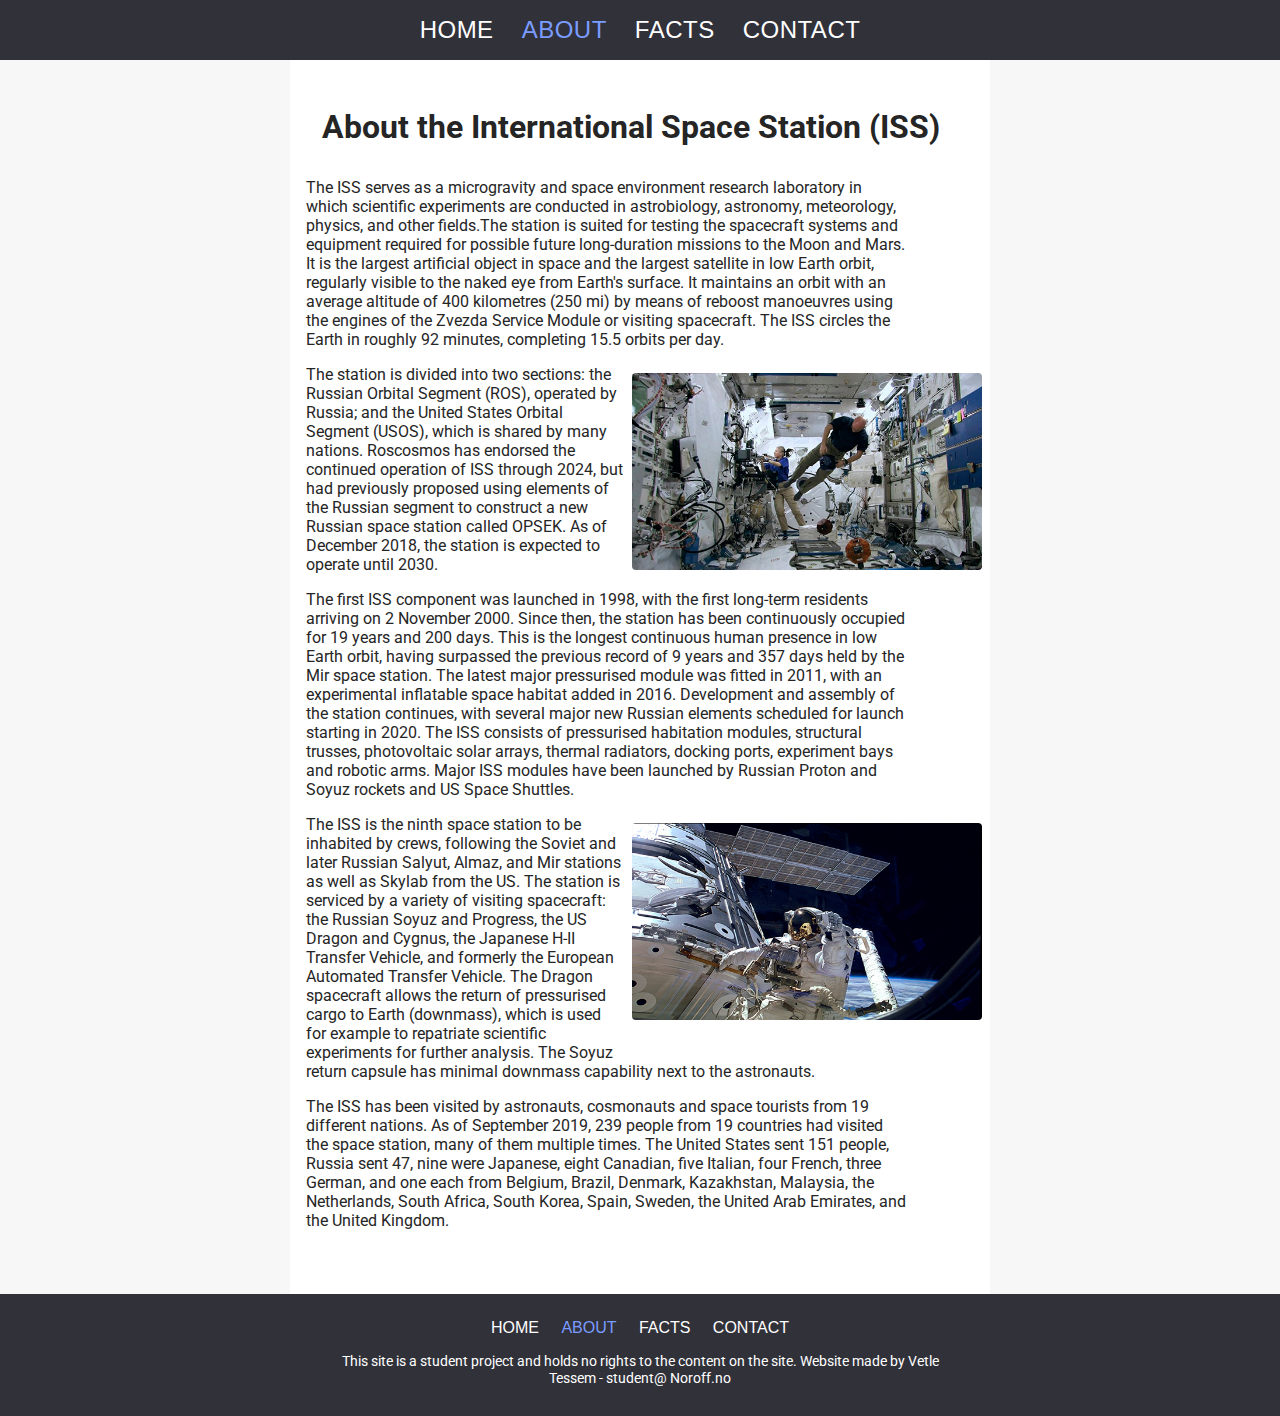
<file: about.html>
<!doctype html>

<html lang="en">

<head>
  <meta charset="utf-8">

  <title>ISS | About Us</title>
  <meta name="viewport" content="width=device-width, initial-scale=1">
  <meta name="description" content="Information about the The International Space Station">
  <meta name="Vetle Tessem" content="The ISS">
  <link rel="stylesheet" href="assets/css/master.css">

</head>

<body>
  <div class="nav-container">
    <nav>
      <div class="nav-menu">
        <a href="index.html">Home</a>
        <a class="current" href="about.html">About</a>
        <a href="facts.html">facts</a>
        <a href="contact.html">Contact</a>
      </div>
    </nav>
  </div>
  <div class="main-content-holder-about">
    <h1>About the International Space Station (ISS)</h1>
    <p>
      The ISS serves as a microgravity and space environment research laboratory in which scientific experiments are
      conducted in astrobiology, astronomy, meteorology, physics, and other fields.The station is suited for testing the
      spacecraft systems and equipment required for possible future long-duration missions to the Moon and Mars. It is
      the
      largest artificial object in space and the largest satellite in low Earth orbit, regularly visible to the naked
      eye
      from Earth's surface. It maintains an orbit with an average altitude of 400 kilometres (250 mi) by means of
      reboost
      manoeuvres using the engines of the Zvezda Service Module or visiting spacecraft. The ISS circles the Earth in
      roughly 92 minutes, completing 15.5 orbits per day.
    </p>
    <img id="image-1" class="about-img" src="./assets/media/ISS-1.jpg"
      alt="astronauts inside of the spacestation working">
    <p>
      The station is divided into two sections: the Russian Orbital Segment (ROS), operated by Russia; and the United
      States Orbital Segment (USOS), which is shared by many nations. Roscosmos has endorsed the continued operation of
      ISS through 2024, but had previously proposed using elements of the Russian segment to construct a new Russian
      space
      station called OPSEK. As of December 2018, the station is expected to operate until 2030.
    </p>

    <p>
      The first ISS component was launched in 1998, with the first long-term residents arriving on 2 November 2000.
      Since
      then, the station has been continuously occupied for 19 years and 200 days. This is the longest continuous human
      presence in low Earth orbit, having surpassed the previous record of 9 years and 357 days held by the Mir space
      station. The latest major pressurised module was fitted in 2011, with an experimental inflatable space habitat
      added
      in 2016. Development and assembly of the station continues, with several major new Russian elements scheduled for
      launch starting in 2020. The ISS consists of pressurised habitation modules, structural trusses, photovoltaic
      solar
      arrays, thermal radiators, docking ports, experiment bays and robotic arms. Major ISS modules have been launched
      by
      Russian Proton and Soyuz rockets and US Space Shuttles.
    </p>
    <img id="image-2" class="about-img" src="./assets/media/ISS-2-1.jpg"
      alt="astronaut out in space waving at the camera">
    <p>
      The ISS is the ninth space station to be inhabited by crews, following the Soviet and later Russian Salyut, Almaz,
      and Mir stations as well as Skylab from the US. The station is serviced by a variety of visiting spacecraft: the
      Russian Soyuz and Progress, the US Dragon and Cygnus, the Japanese H-II Transfer Vehicle, and formerly the
      European Automated Transfer Vehicle. The Dragon spacecraft allows the return of pressurised cargo to Earth
      (downmass), which is used for example to repatriate scientific experiments for further analysis. The Soyuz return
      capsule has minimal downmass capability next to the astronauts.
    </p>
    <p>The ISS has been visited by astronauts, cosmonauts and space tourists from 19 different nations. As of September
      2019, 239 people from 19 countries had visited the space station, many of them multiple times. The United States
      sent 151 people, Russia sent 47, nine were Japanese, eight Canadian, five Italian, four French, three German, and
      one each from Belgium, Brazil, Denmark, Kazakhstan, Malaysia, the Netherlands, South Africa, South Korea, Spain,
      Sweden, the United Arab Emirates, and the United Kingdom.</p>
  </div>
  <footer>
    <nav class="nav-footer">
      <ul class="footer-nav">
        <li><a href="index.html">Home</a></li>
        <li class="current"><a href="about.html">About</a></li>
        <li><a href="facts.html">facts</a></li>
        <li><a href="contact.html">Contact</a></li>
      </ul>
    </nav>
    <p class="footer-p">This site is a student project and holds no rights to the content on the site. Website made by Vetle
      Tessem - student@ Noroff.no</p>
  </footer>
  <script src="assets/js/master.js"></script>
</body>

</html>
</file>
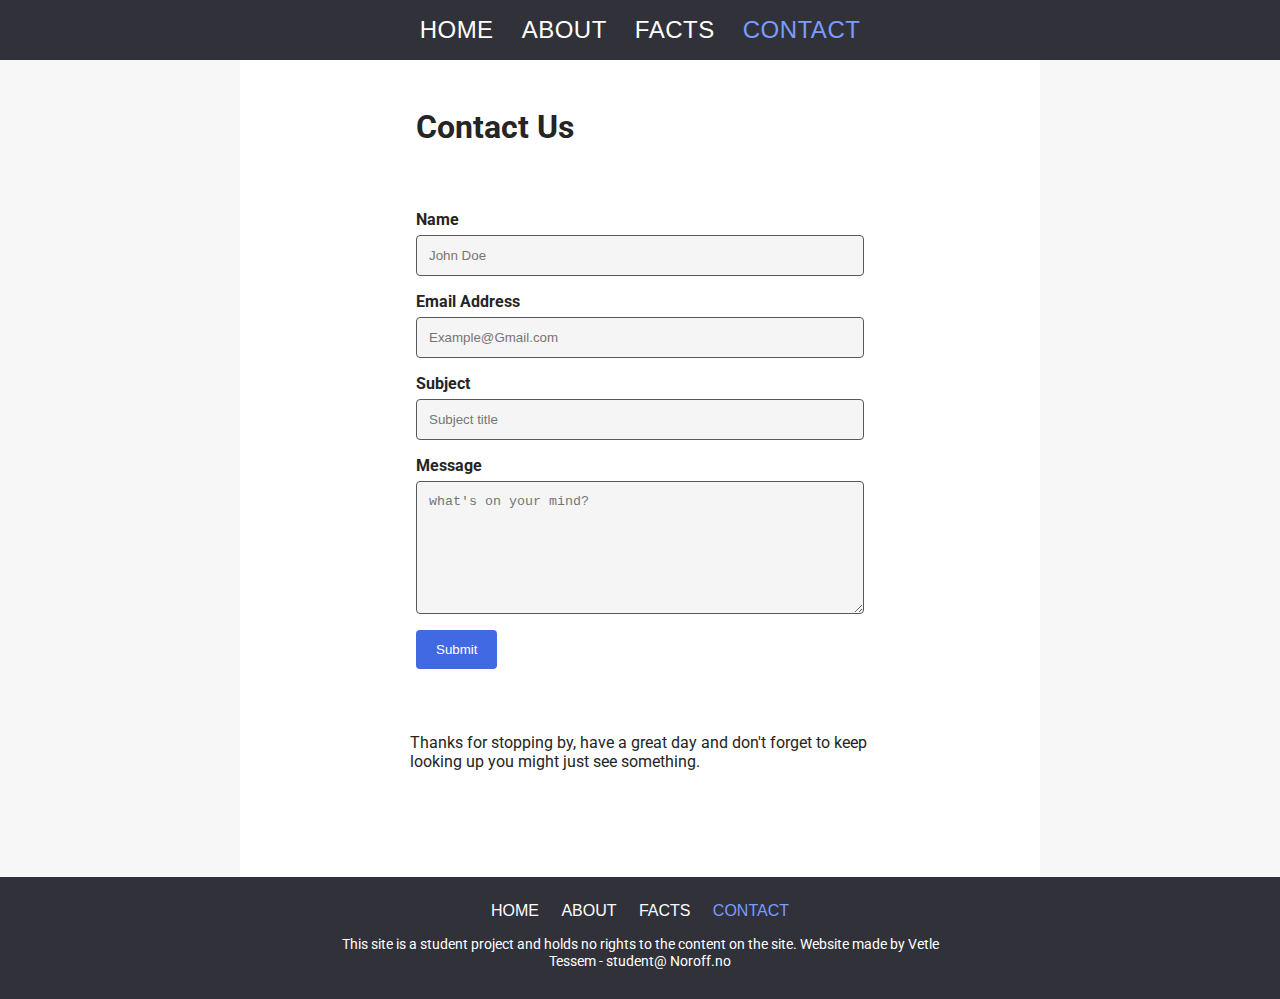
<file: contact.html>
<!doctype html>

<html lang="en">

<head>
  <meta charset="utf-8">

  <title>ISS | Contact</title>
  <meta name="viewport" content="width=device-width, initial-scale=1">
  <meta name="description" content="Don't Contact us on iss.hexyweb.com thanks.">
  <meta name="Vetle Tessem" content="The ISS">
  <link rel="stylesheet" href="assets/css/master.css">

</head>

<body>
  <div class="nav-container">
    <nav>
      <div class="nav-menu">
        <a href="index.html">Home</a>
        <a href="about.html">About</a>
        <a href="facts.html">facts</a>
        <a class="current" href="contact.html">Contact</a>
      </div>
    </nav>
  </div>
  <div class="flex-container">
    <div class="container-content-background-contact">
      <div class="contact-form-container">
        <h1 id="h1-contact">Contact Us</h1>

      </div>
      <div class="contact-form-container">
        <form>
          <label for="inputName">Name</label>
          <input type="text" id="name" name="inputName" required pattern="[a-zA-Z0-9\s]+" title="Enter your name" placeholder="John Doe">

          <label for="inputEmail">Email Address</label>
          <input type="email" id="email" name="inputEmail" required title="Enter a valid email" placeholder="Example@Gmail.com">

          <label for="subject">Subject</label>
          <input type="text" id="subject" name="inputSubject" required title="Enter Subject title" placeholder="Subject title">

          <label for="inputMsg">Message</label>
          <textarea id="message" name="inputMsg" required placeholder="what's on your mind?"></textarea>

          <input type="submit" id="submit-btn" onclick='Javascript:checkEmail();' value="Submit" />
        </form>
      </div>
    </div>
  </div>
  <div id="endmessagediv">
<p class="lstmsg">Thanks for stopping by, have a great day and don't forget to keep looking up you might just see something.</p>
  </div>
  <footer>
    <nav class="nav-footer">
      <ul class="footer-nav">
        <li><a href="index.html">Home</a></li>
        <li><a href="about.html">About</a></li>
        <li><a href="facts.html">facts</a></li>
        <li class="current"><a href="contact.html">Contact</a></li>
      </ul>
    </nav>
    <p class="footer-p">This site is a student project and holds no rights to the content on the site. Website made by Vetle
      Tessem - student@ Noroff.no</p>
  </footer>
  <script src="assets/js/master.js"></script>
</body>

</html>
</file>
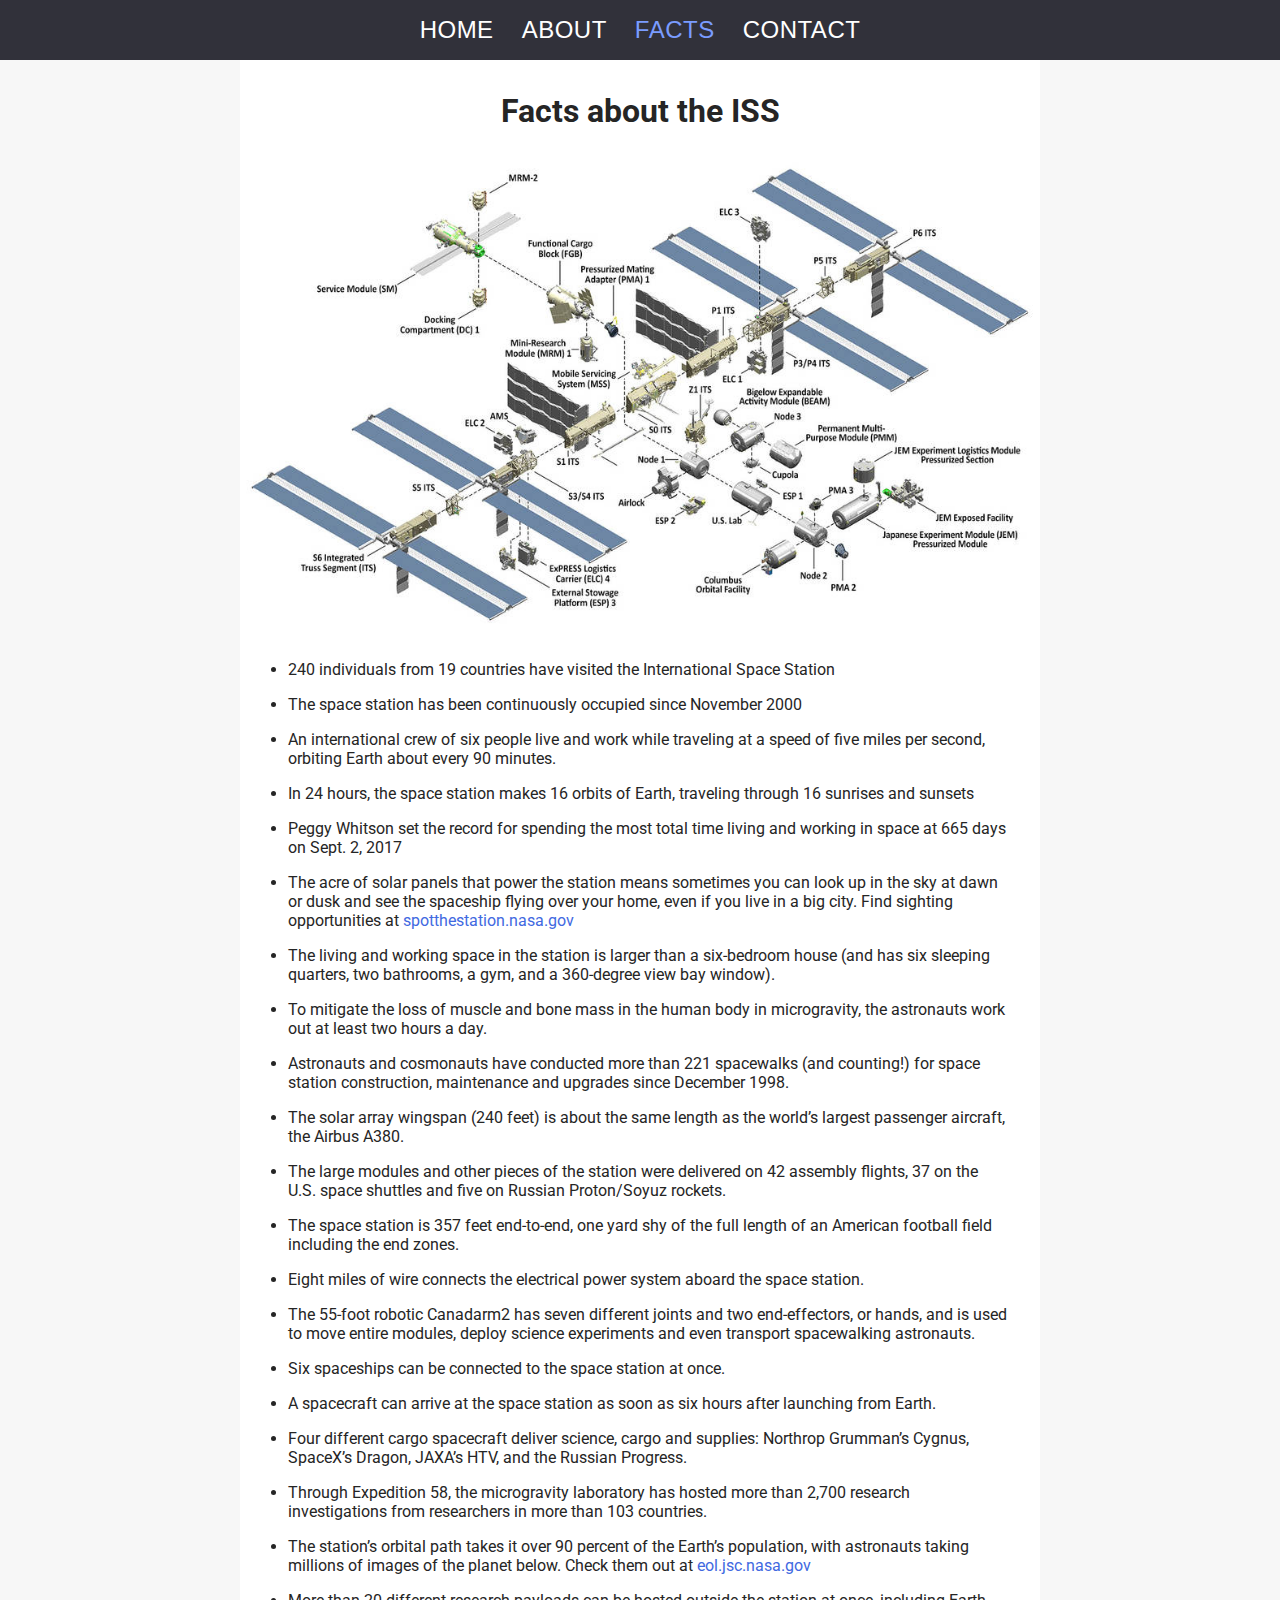
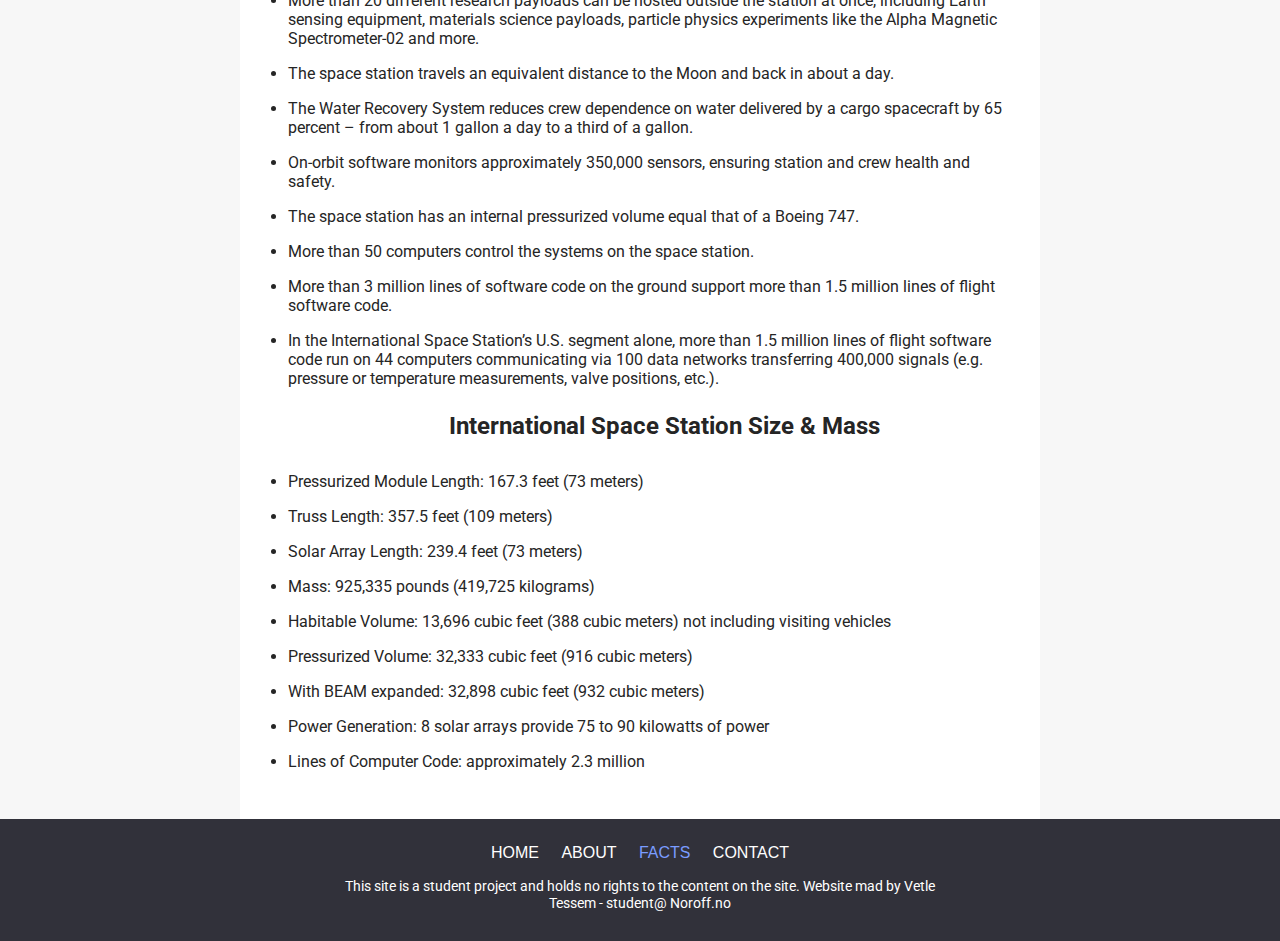
<file: facts.html>
<!doctype html>

<html lang="en">

<head>
  <meta charset="utf-8">

  <title>ISS | Fun Facts</title>
  <meta name="viewport" content="width=device-width, initial-scale=1">
  <meta name="description" content="fun Facts about The International Space Station">
  <meta name="Vetle Tessem" content="The ISS">
  <link rel="stylesheet" href="assets/css/master.css">

</head>

<body>
  <div class="nav-container">
    <nav>
      <div class="nav-menu">
        <a href="index.html">Home</a>
        <a href="about.html">About</a>
        <a class="current" href="facts.html">facts</a>
        <a href="contact.html">Contact</a>
      </div>
    </nav>
  </div>
  </div>
  <div class="main-content-holder">
    <h1>Facts about the ISS</h1>
    <img class="facts-img" src="./assets/media/iss_config_exploded_view_page_0.jpg"
      alt="The ISS Config Exploded view with detailed description">
    <ul class="facts-list">
      <li>240 individuals from 19 countries have visited the International Space Station</li>
      <li>The space station has been continuously occupied since November 2000</li>
      <li>An international crew of six people live and work while traveling at a speed of five miles per second,
        orbiting Earth about every 90 minutes.</li>
      <li>In 24 hours, the space station makes 16 orbits of Earth, traveling through 16 sunrises and sunsets</li>
      <li>Peggy Whitson set the record for spending the most total time living and working in space at 665 days on Sept.
        2, 2017</li>
      <li>The acre of solar panels that power the station means sometimes you can look up in the sky at dawn or dusk and
        see the spaceship flying over your home, even if you live in a big city. Find sighting opportunities at <a
          href="http://spotthestation.nasa.gov">spotthestation.nasa.gov</a></li>
      <li>The living and working space in the station is larger than a six-bedroom house (and has six sleeping quarters,
        two bathrooms, a gym, and a 360-degree view bay window).</li>
      <li>To mitigate the loss of muscle and bone mass in the human body in microgravity, the astronauts work out at
        least two hours a day.</li>
      <li>Astronauts and cosmonauts have conducted more than 221 spacewalks (and counting!) for space station
        construction, maintenance and upgrades since December 1998.</li>
      <li>The solar array wingspan (240 feet) is about the same length as the world’s largest passenger aircraft, the
        Airbus A380.</li>
      <li>The large modules and other pieces of the station were delivered on 42 assembly flights, 37 on the U.S. space
        shuttles and five on Russian Proton/Soyuz rockets.</li>
      <li>The space station is 357 feet end-to-end, one yard shy of the full length of an American football field
        including the end zones.</li>
      <li>Eight miles of wire connects the electrical power system aboard the space station.</li>
      <li>The 55-foot robotic Canadarm2 has seven different joints and two end-effectors, or hands, and is used to move
        entire modules, deploy science experiments and even transport spacewalking astronauts.</li>
      <li>Six spaceships can be connected to the space station at once.</li>
      <li>A spacecraft can arrive at the space station as soon as six hours after launching from Earth.</li>
      <li>Four different cargo spacecraft deliver science, cargo and supplies: Northrop Grumman’s Cygnus, SpaceX’s
        Dragon, JAXA’s HTV, and the Russian Progress.</li>
      <li>Through Expedition 58, the microgravity laboratory has hosted more than 2,700 research investigations from
        researchers in more than 103 countries.</li>
      <li>The station’s orbital path takes it over 90 percent of the Earth’s population, with astronauts taking millions
        of images of the planet below. Check them out at <a href="https://eol.jsc.nasa.gov ">eol.jsc.nasa.gov </a> </li>
      <li>More than 20 different research payloads can be hosted outside the station at once, including Earth sensing
        equipment, materials science payloads, particle physics experiments like the Alpha Magnetic Spectrometer-02 and
        more.</li>
      <li>The space station travels an equivalent distance to the Moon and back in about a day.</li>
      <li>The Water Recovery System reduces crew dependence on water delivered by a cargo spacecraft by 65 percent –
        from about 1 gallon a day to a third of a gallon.</li>
      <li>On-orbit software monitors approximately 350,000 sensors, ensuring station and crew health and safety. </li>
      <li>The space station has an internal pressurized volume equal that of a Boeing 747.</li>
      <li>More than 50 computers control the systems on the space station.</li>
      <li>More than 3 million lines of software code on the ground support more than 1.5 million lines of flight
        software code.</li>
      <li>In the International Space Station’s U.S. segment alone, more than 1.5 million lines of flight software code
        run on 44 computers communicating via 100 data networks transferring 400,000 signals (e.g. pressure or
        temperature measurements, valve positions, etc.).</li>
    </ul>
    <h2 id="h2-size-mass">International Space Station Size & Mass</h2>
    <ul class="facts-list">
      <li>Pressurized Module Length: 167.3 feet (73 meters)</li>
      <li>Truss Length: 357.5 feet (109 meters)</li>
      <li>Solar Array Length: 239.4 feet (73 meters)</li>
      <li>Mass: 925,335 pounds (419,725 kilograms)</li>
      <li>Habitable Volume: 13,696 cubic feet (388 cubic meters) not including visiting vehicles</li>
      <li>Pressurized Volume: 32,333 cubic feet (916 cubic meters)</li>
      <li>With BEAM expanded: 32,898 cubic feet (932 cubic meters)</li>
      <li>Power Generation: 8 solar arrays provide 75 to 90 kilowatts of power</li>
      <li>Lines of Computer Code: approximately 2.3 million</li>
    </ul>
  </div>
  <footer>
    <nav class="nav-footer">
      <ul class="footer-nav">
        <li><a href="index.html">Home</a></li>
        <li><a href="about.html">About</a></li>
        <li class="current"><a href="facts.html">Facts</a></li>
        <li><a href="contact.html">Contact</a></li>
      </ul>
    </nav>
    <p class="footer-p">This site is a student project and holds no rights to the content on the site. Website mad by Vetle
      Tessem - student@ Noroff.no</p>
    <div class="container"></div>
  </footer>
  <script src="assets/js/master.js"></script>
</body>

</html>
</file>
<file: assets/css/master.css>
@import url('https://fonts.googleapis.com/css2?family=Roboto:wght@300;400;500;700&display=swap');

* {
    margin: 0;
    padding: 0;
    outline: none;
    list-style: none;
    text-decoration: none;
    box-sizing: border-box;
    color: rgb(37, 37, 37);
    border: none;
}

a {
    color: royalblue;
}

body {
    background: #f7f7f7;
    font-family: 'Roboto', sans-serif;
    margin: 0em;

}

p {
    font-size: 1em;
    margin: 1em;
    max-width: 600px;
}

h1,
h2,
h3,
h4,
h5,
h6 {

    margin: 1em;
}


/* ---------------- Navigation -------------*/

.nav-container {
    width: 100%;
    background: #31313a;
}

ul {
    list-style-type: none;
}

nav {
    max-width: 1720px;
    margin: 0 auto;
    display: flex;
    justify-content: center;
}

nav a {
    color: white;
    text-transform: uppercase;
    font-family: 'Oswald', sans-serif;
    transition: .3s all ease-in-out;
}

nav a:hover {
    opacity: .7;
    color: rgb(165, 165, 165);
    ;
}

.nav-menu {
    align-self: center;
    padding: 1em 0em 1em 0em;
}

.nav-menu a {
    padding: 10px 0;
    margin: 0.5em;
    font-size: 1em;
    font-weight: 300;
    letter-spacing: 0.5px;
}

.name {
    position: relative;
    text-justify: 40%;
    margin: 0 auto;
    color: #fff;
    font-family: 'Oswald', sans-serif;
    font-weight: 600;
    text-align: center;
    text-transform: uppercase;
    margin: 0em 0em 1em 0em;

}


.nav-menu a.current {
    color: #7A9CFF
}

@media only screen and (min-width: 650px) {
    .nav-menu a {
        font-size: 1.5em;
    }
}

/* ------------ FOOTER --------*/
footer {
    background: #31313a;

}

.nav-footer {
    display: flex;
    justify-content: center;
}

.footer-nav {
    padding: 0;
    list-style: none;
    margin: 1.5em 0em 1em 0em;
    display: flex;
    justify-content: space-evenly;

}

.footer-nav li {
    margin: 0em 0.7em 0em 0.7em;

}

.footer-nav a {
    font-size: 1em;
}

.footer-nav li.current a {
    color: #7A9CFF
}

.footer-nav li.current a:hover {
    color: #fff;
}

.footer-p {
    color: #fff;
    text-align: center;
    font-size: 0.9em;
    margin: auto;
    padding-bottom: 2em;
}

/* --------------------- HOME ------------------ */
.index-img {
    max-width: 100%;
    padding: 0.5em;
    height: 300px;
}

.main-content-holder {
    background: #fff;
    max-width: 50em;
    margin: 1em auto;
    margin-top: 0em;
    margin-bottom: 0em;
    padding-bottom: 3em;
    display: flex;
    flex-wrap: wrap;
    justify-content: center;
}


#index-h2 {
    text-align: center;
    margin: 0em;
    width: 100%;
}

#long-lati {
    text-align: center;
}

/*--------- map --------*/
#iss-location-cont {
    display: flex;
    flex-wrap: wrap;
    justify-content: center;
}

#mapofISS {
    height: 420px;
    width: 620px;
}

#checkMap {
    text-align: center;
    width: 100%;
}

#check-Tracker {
    background: royalblue;
    border-radius: 0.2em;
    padding: 0.3em 1em 0em 1em;
    color: #fff;
    font-weight: normal;
}

/* --------------------- ABOUT ------------------ */

.main-content-holder-about {
    background: #fff;
    max-width: 700px;
    margin: 1em auto;
    margin-top: 0em;
    margin-bottom: 0em;
    padding-bottom: 3em;
    padding-top: 1em;
}

.about-img {
    height: auto;
    width: 90%;
    border-radius: 4px;
    margin: 0em 1em 0em 1em;
}

@media only screen and (min-width: 650px) {
    .about-img {
        width: 50%;
    }

    #image-1 {
        float: right;
        margin: 0.5em;
    }

    #image-2 {
        float: right;
        margin: 0.5em;
        margin-bottom: 2em;
    }


}

/* --------------------- FACTS ------------------ */
.facts-list {
    width: 100%;
    margin: 1em 2em 0em 1em;
}

.facts-list li {
    margin: 1em 0em 0em 2em;
    list-style: disc
}

.facts-img {
    width: 100%;
}
#h2-size-mass {
    margin: 1em 0em 0em 2em
}
/* --------------------- CONTACT ------------------ */
.form-title {
    color: rgb(37, 37, 37);
    font-size: 2.5em;
    margin-left: 0px;
    margin-left: 20px;
}

input[type=text],
select,
textarea {
    width: 100%;
    padding: 12px;
    border: 1px solid #585858;
    border-radius: 4px;
    box-sizing: border-box;
    margin-top: 6px;
    margin-bottom: 16px;
    resize: vertical;
}

input[type=submit] {
    background-color: royalblue;
    color: white;
    padding: 12px 20px;
    border: none;
    border-radius: 4px;
    cursor: pointer;

}

input[type=submit]:hover {
    background: rgb(61, 95, 199);
    transition: ease-in-out;
    transition: 0.3s;

}


.contact-form-container {
    background-color: #fff;
    margin: 0em auto;
    padding: 1em 1em 3em 1em;
    max-width: 50em;
}

label {
    color: #252525;
    font-weight: 700;
}

#name {
    color: #252525;
    background: #f5f5f5;
    max-width: 500px;
    display: block;
}

#email {
    color: #252525;
    background: #f5f5f5;
    width: 100%;
    padding: 12px;
    border: 1px solid #585858;
    border-radius: 4px;
    box-sizing: border-box;
    margin-top: 6px;
    margin-bottom: 16px;
    resize: vertical;
    max-width: 500px;
    display: block;

}

#subject {
    color: #252525;
    background: #f5f5f5;
    max-width: 500px;
    display: block;
}

#message {
    color: #252525;
    min-height: 10em;
    background: #f5f5f5;
    max-width: 500px;
    display: block;
}

#h1-contact {
    margin: 0.5em 0em 0em 0em;
}
#endmessagediv {
    height: 10em;
    background-color: #fff;
    margin: 0em auto;
    padding: 1em 1em 3em 1em;
    max-width: 50em;   
}
.lstmsg {
    margin: auto;
    max-width: 460px;
}
@media only screen and (min-width: 650px) {
    form {
        margin: 0em 10em;
    }

    #h1-contact {
        margin: 1em 0em 0em 5em;
    }
}
</file>
